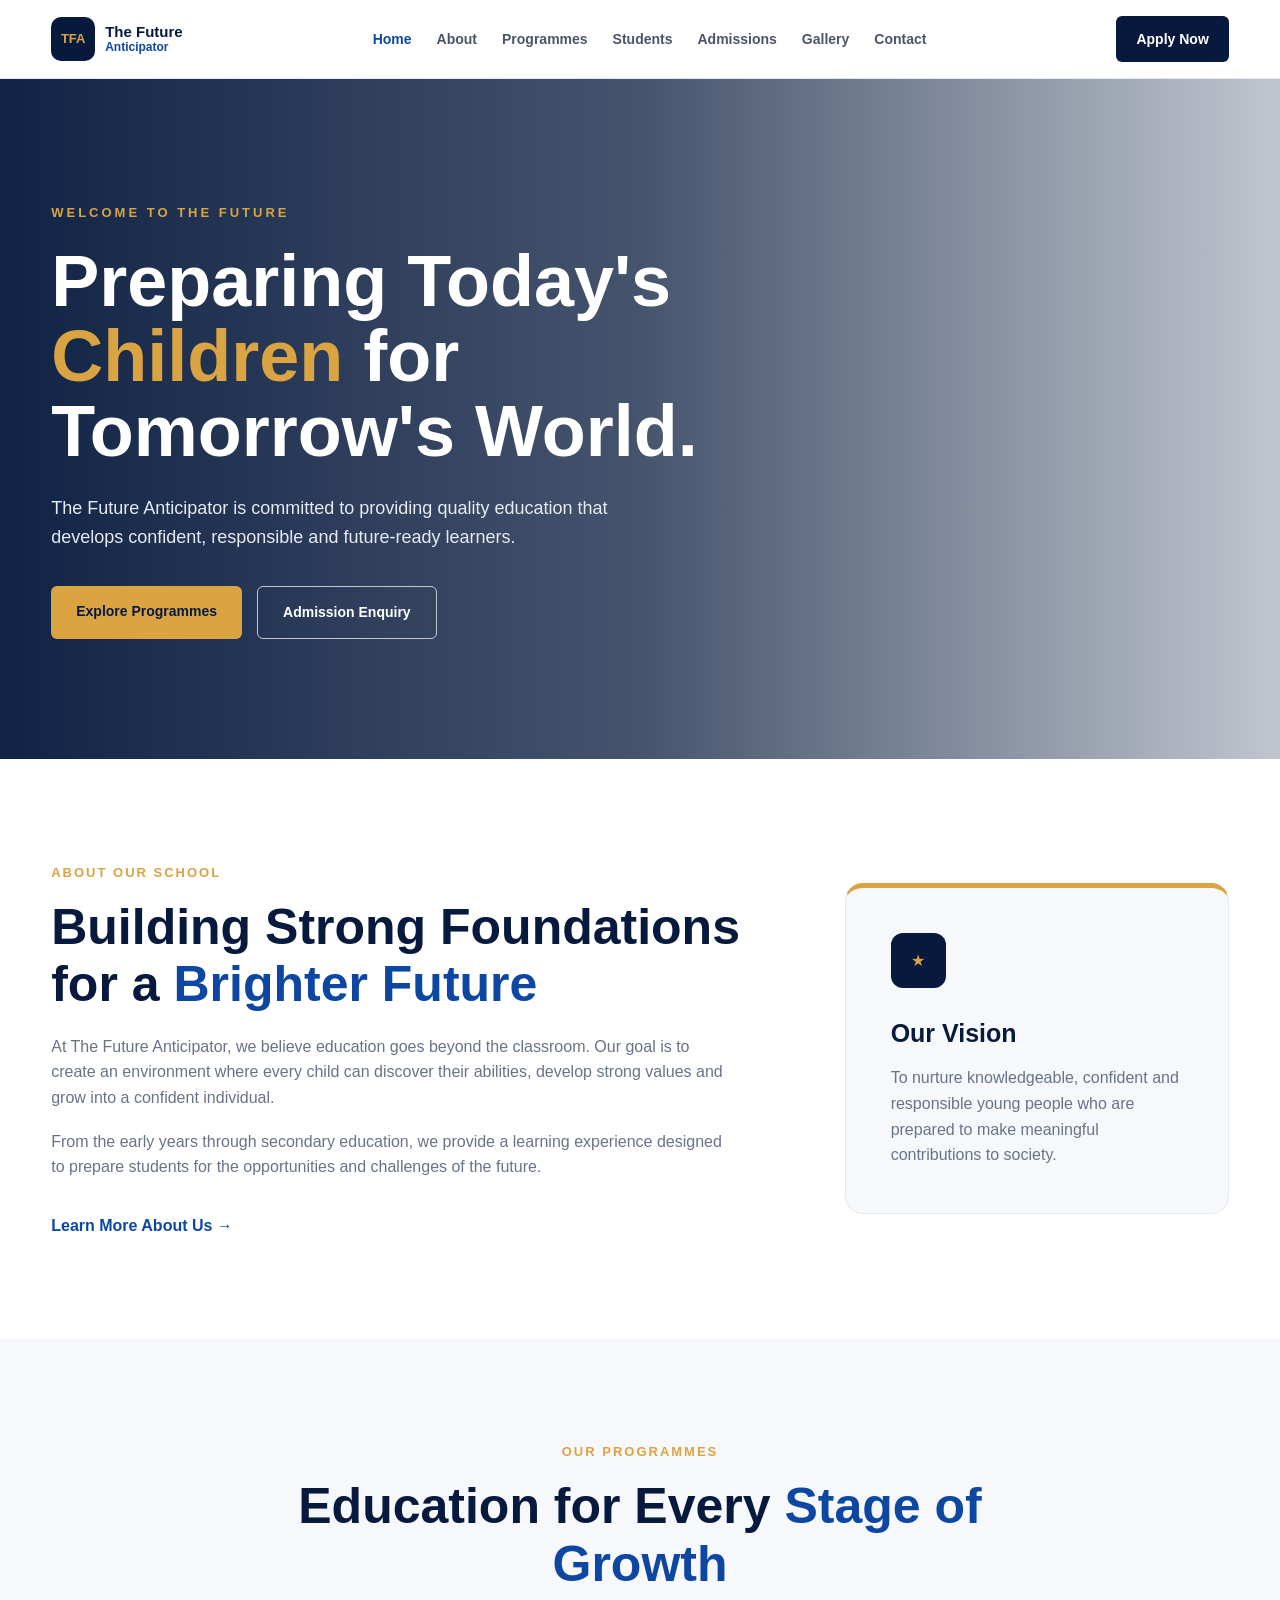
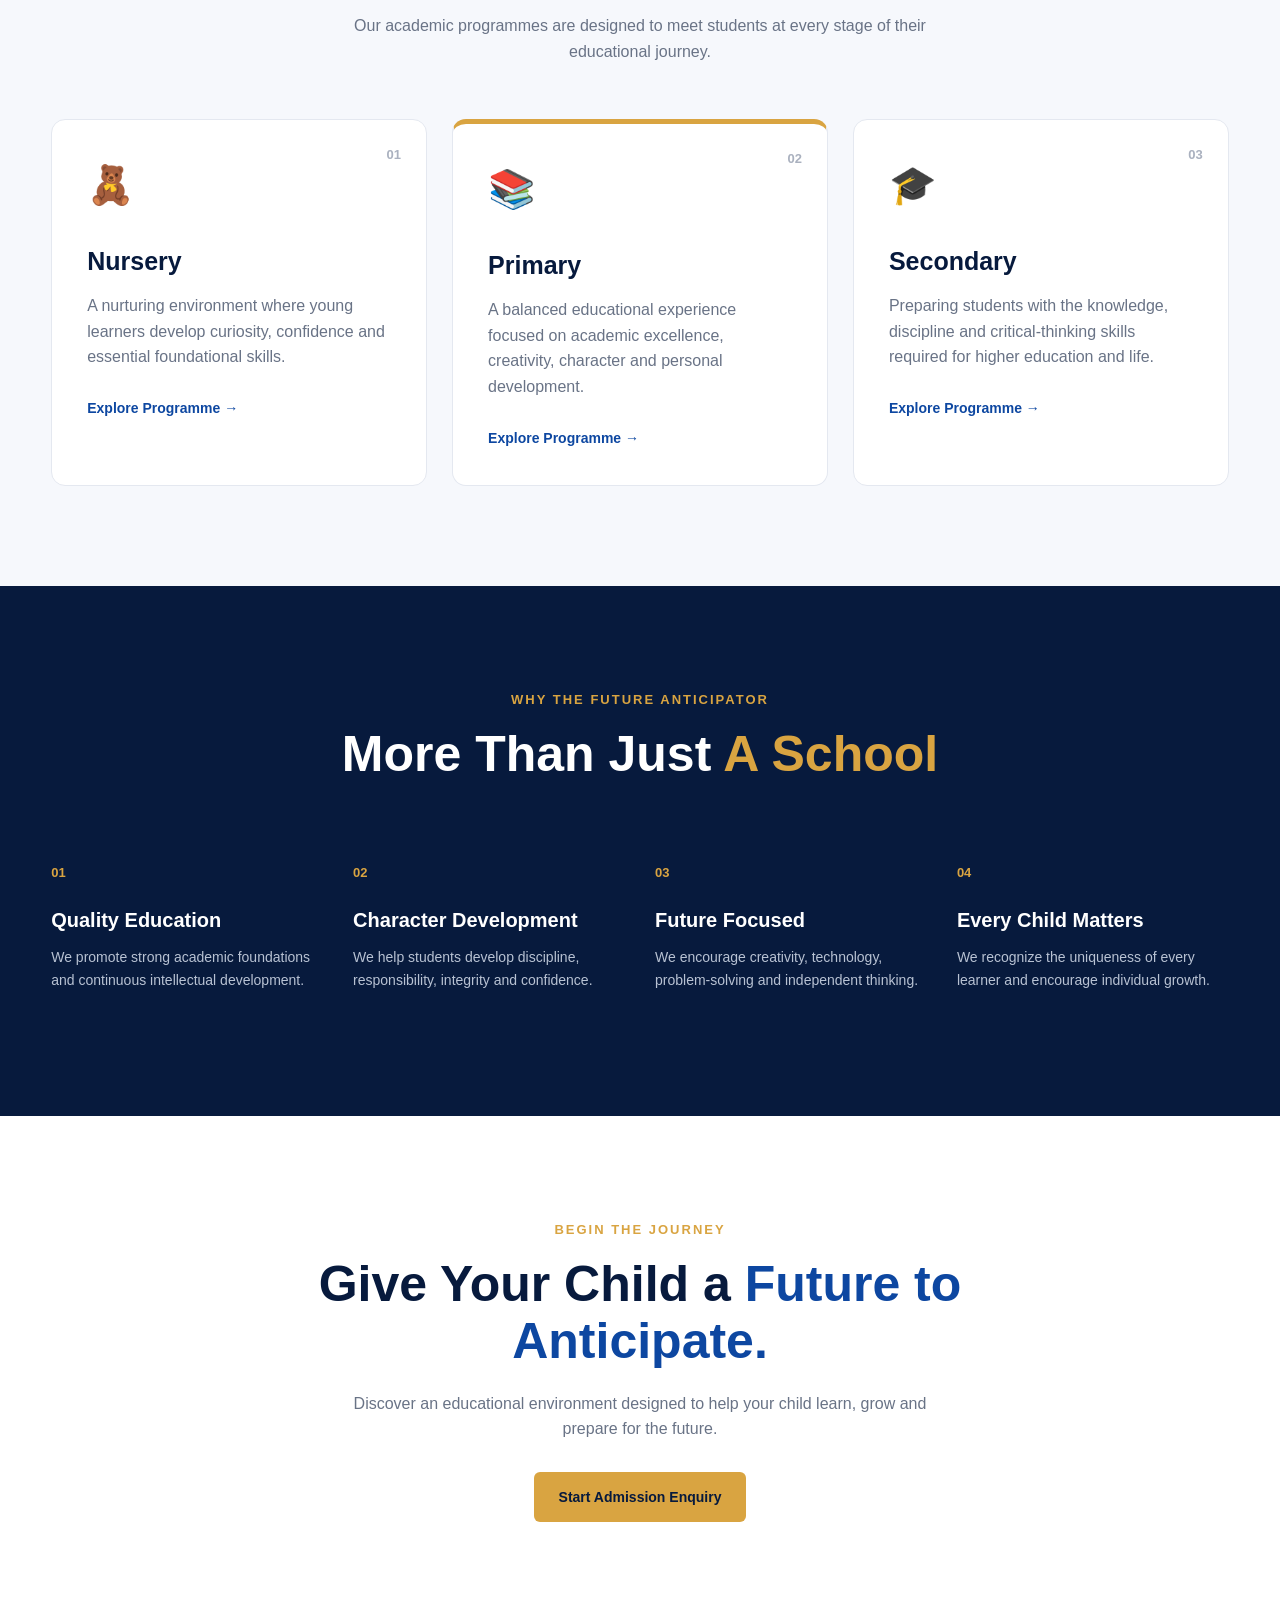
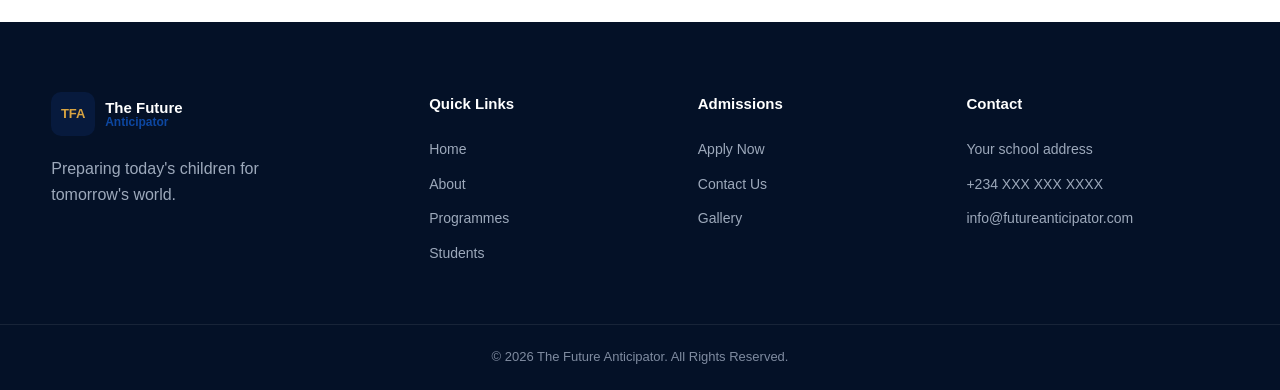
<file: index.html>
<!DOCTYPE html>
<html lang="en">
<head>
    <meta charset="UTF-8">
    <meta name="viewport" content="width=device-width, initial-scale=1.0">

    <meta
        name="description"
        content="The Future Anticipator - nurturing young minds for a brighter and better future."
    >

    <title>The Future Anticipator | Home</title>

    <link rel="stylesheet" href="style.css">
</head>

<body>

    <!-- ================= HEADER ================= -->

    <header class="header">

        <div class="container nav-container">

            <a href="index.html" class="logo">
                <span class="logo-mark">TFA</span>

                <div class="logo-text">
                    <strong>The Future</strong>
                    <span>Anticipator</span>
                </div>
            </a>


            <nav class="navbar" id="navbar">

                <a href="index.html" class="active">Home</a>

                <a href="about.html">About</a>

                <a href="programmes.html">Programmes</a>

                <a href="students.html">Students</a>

                <a href="admissions.html">Admissions</a>

                <a href="gallery.html">Gallery</a>

                <a href="contact.html">Contact</a>

            </nav>


            <a href="admissions.html" class="nav-button">
                Apply Now
            </a>


            <button class="menu-button" id="menuButton">
                ☰
            </button>

        </div>

    </header>


    <!-- ================= HERO ================= -->

    <main>

        <section class="hero">

            <div class="hero-overlay"></div>

            <div class="container hero-content">

                <div class="hero-text">

                    <span class="hero-label">
                        WELCOME TO THE FUTURE
                    </span>

                    <h1>
                        Preparing Today's
                        <span>Children</span>
                        for Tomorrow's World.
                    </h1>

                    <p>
                        The Future Anticipator is committed to providing
                        quality education that develops confident,
                        responsible and future-ready learners.
                    </p>

                    <div class="hero-buttons">

                        <a href="programmes.html" class="btn btn-primary">
                            Explore Programmes
                        </a>

                        <a href="admissions.html" class="btn btn-outline">
                            Admission Enquiry
                        </a>

                    </div>

                </div>

            </div>

        </section>


        <!-- ================= INTRODUCTION ================= -->

        <section class="intro section">

            <div class="container intro-grid">

                <div class="intro-content">

                    <span class="section-label">
                        ABOUT OUR SCHOOL
                    </span>

                    <h2>
                        Building Strong Foundations
                        for a <span>Brighter Future</span>
                    </h2>

                    <p>
                        At The Future Anticipator, we believe education
                        goes beyond the classroom. Our goal is to create
                        an environment where every child can discover
                        their abilities, develop strong values and grow
                        into a confident individual.
                    </p>

                    <p>
                        From the early years through secondary education,
                        we provide a learning experience designed to
                        prepare students for the opportunities and
                        challenges of the future.
                    </p>

                    <a href="about.html" class="text-link">
                        Learn More About Us →
                    </a>

                </div>


                <div class="intro-card">

                    <div class="intro-icon">
                        ★
                    </div>

                    <h3>
                        Our Vision
                    </h3>

                    <p>
                        To nurture knowledgeable, confident and
                        responsible young people who are prepared
                        to make meaningful contributions to society.
                    </p>

                </div>

            </div>

        </section>


        <!-- ================= PROGRAMMES ================= -->

        <section class="programmes section">

            <div class="container">

                <div class="section-heading">

                    <span class="section-label">
                        OUR PROGRAMMES
                    </span>

                    <h2>
                        Education for Every
                        <span>Stage of Growth</span>
                    </h2>

                    <p>
                        Our academic programmes are designed to meet
                        students at every stage of their educational
                        journey.
                    </p>

                </div>


                <div class="programme-grid">


                    <!-- Nursery -->

                    <article class="programme-card">

                        <div class="programme-number">
                            01
                        </div>

                        <div class="programme-icon">
                            🧸
                        </div>

                        <h3>
                            Nursery
                        </h3>

                        <p>
                            A nurturing environment where young learners
                            develop curiosity, confidence and essential
                            foundational skills.
                        </p>

                        <a href="programmes.html">
                            Explore Programme →
                        </a>

                    </article>


                    <!-- Primary -->

                    <article class="programme-card featured">

                        <div class="programme-number">
                            02
                        </div>

                        <div class="programme-icon">
                            📚
                        </div>

                        <h3>
                            Primary
                        </h3>

                        <p>
                            A balanced educational experience focused
                            on academic excellence, creativity, character
                            and personal development.
                        </p>

                        <a href="programmes.html">
                            Explore Programme →
                        </a>

                    </article>


                    <!-- Secondary -->

                    <article class="programme-card">

                        <div class="programme-number">
                            03
                        </div>

                        <div class="programme-icon">
                            🎓
                        </div>

                        <h3>
                            Secondary
                        </h3>

                        <p>
                            Preparing students with the knowledge,
                            discipline and critical-thinking skills
                            required for higher education and life.
                        </p>

                        <a href="programmes.html">
                            Explore Programme →
                        </a>

                    </article>

                </div>

            </div>

        </section>


        <!-- ================= WHY US ================= -->

        <section class="why-us section">

            <div class="container">

                <div class="section-heading light">

                    <span class="section-label">
                        WHY THE FUTURE ANTICIPATOR
                    </span>

                    <h2>
                        More Than Just
                        <span>A School</span>
                    </h2>

                </div>


                <div class="features-grid">

                    <div class="feature">

                        <div class="feature-icon">
                            01
                        </div>

                        <h3>
                            Quality Education
                        </h3>

                        <p>
                            We promote strong academic foundations
                            and continuous intellectual development.
                        </p>

                    </div>


                    <div class="feature">

                        <div class="feature-icon">
                            02
                        </div>

                        <h3>
                            Character Development
                        </h3>

                        <p>
                            We help students develop discipline,
                            responsibility, integrity and confidence.
                        </p>

                    </div>


                    <div class="feature">

                        <div class="feature-icon">
                            03
                        </div>

                        <h3>
                            Future Focused
                        </h3>

                        <p>
                            We encourage creativity, technology,
                            problem-solving and independent thinking.
                        </p>

                    </div>


                    <div class="feature">

                        <div class="feature-icon">
                            04
                        </div>

                        <h3>
                            Every Child Matters
                        </h3>

                        <p>
                            We recognize the uniqueness of every learner
                            and encourage individual growth.
                        </p>

                    </div>

                </div>

            </div>

        </section>


        <!-- ================= CTA ================= -->

        <section class="cta section">

            <div class="container cta-content">

                <span class="section-label">
                    BEGIN THE JOURNEY
                </span>

                <h2>
                    Give Your Child a
                    <span>Future to Anticipate.</span>
                </h2>

                <p>
                    Discover an educational environment designed
                    to help your child learn, grow and prepare
                    for the future.
                </p>

                <a href="admissions.html" class="btn btn-primary">
                    Start Admission Enquiry
                </a>

            </div>

        </section>

    </main>


    <!-- ================= FOOTER ================= -->

    <footer class="footer">

        <div class="container footer-grid">


            <div class="footer-brand">

                <a href="index.html" class="logo footer-logo">

                    <span class="logo-mark">
                        TFA
                    </span>

                    <div class="logo-text">
                        <strong>The Future</strong>
                        <span>Anticipator</span>
                    </div>

                </a>

                <p>
                    Preparing today's children for tomorrow's world.
                </p>

            </div>


            <div class="footer-column">

                <h3>
                    Quick Links
                </h3>

                <a href="index.html">Home</a>

                <a href="about.html">About</a>

                <a href="programmes.html">Programmes</a>

                <a href="students.html">Students</a>

            </div>


            <div class="footer-column">

                <h3>
                    Admissions
                </h3>

                <a href="admissions.html">Apply Now</a>

                <a href="contact.html">Contact Us</a>

                <a href="gallery.html">Gallery</a>

            </div>


            <div class="footer-column">

                <h3>
                    Contact
                </h3>

                <p>
                    Your school address
                </p>

                <p>
                    +234 XXX XXX XXXX
                </p>

                <p>
                    info@futureanticipator.com
                </p>

            </div>

        </div>


        <div class="footer-bottom">

            <div class="container">

                <p>
                    © 2026 The Future Anticipator.
                    All Rights Reserved.
                </p>

            </div>

        </div>

    </footer>


    <script src="script.js"></script>

</body>
</html>
</file>
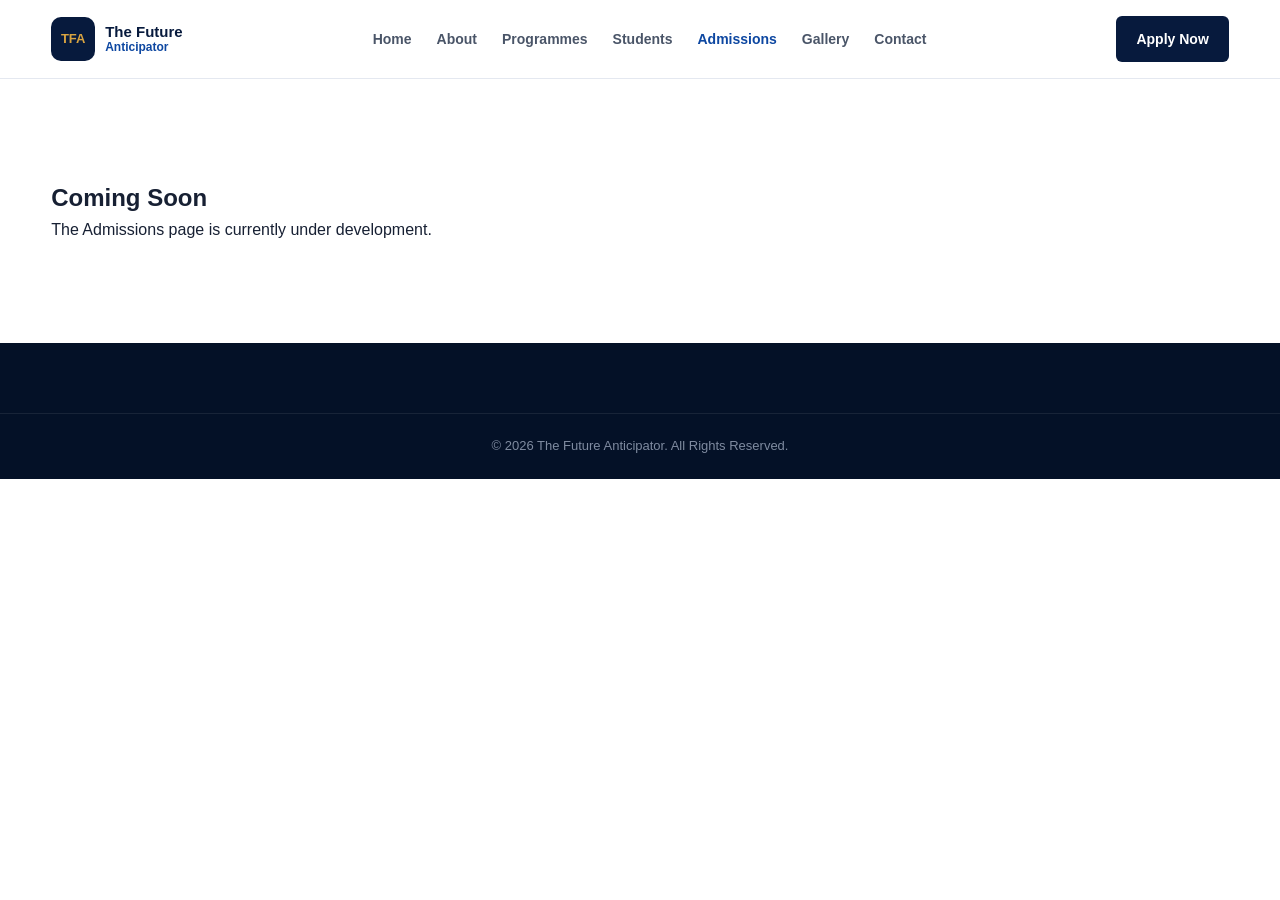
<file: admissions.html>
<!DOCTYPE html>
<html lang="en">

<head>
    <meta charset="UTF-8">
    <meta name="viewport" content="width=device-width, initial-scale=1.0">

    <title>Admissions | The Future Anticipator</title>

    <link rel="stylesheet" href="style.css">
</head>

<body>

    <header class="header">

        <div class="container nav-container">

            <a href="index.html" class="logo">
                <span class="logo-mark">TFA</span>

                <div class="logo-text">
                    <strong>The Future</strong>
                    <span>Anticipator</span>
                </div>
            </a>

            <nav class="navbar" id="navbar">
                <a href="index.html">Home</a>
                <a href="about.html">About</a>
                <a href="programmes.html">Programmes</a>
                <a href="students.html">Students</a>
                <a href="admissions.html" class="active">Admissions</a>
                <a href="gallery.html">Gallery</a>
                <a href="contact.html">Contact</a>
            </nav>

            <a href="admissions.html" class="nav-button">
                Apply Now
            </a>

            <button class="menu-button" id="menuButton">
                ☰
            </button>

        </div>

    </header>


    <main>

        <section class="section">

            <div class="container">

                <h1>Coming Soon</h1>

                <p>
                    The Admissions page is currently under development.
                </p>

            </div>

        </section>

    </main>

    <footer class="footer">
        <div class="footer-bottom">
            <div class="container">
                <p>
                    © 2026 The Future Anticipator. All Rights Reserved.
                </p>
            </div>
        </div>
    </footer>

    <script src="script.js"></script>

</body>

</html>
</file>
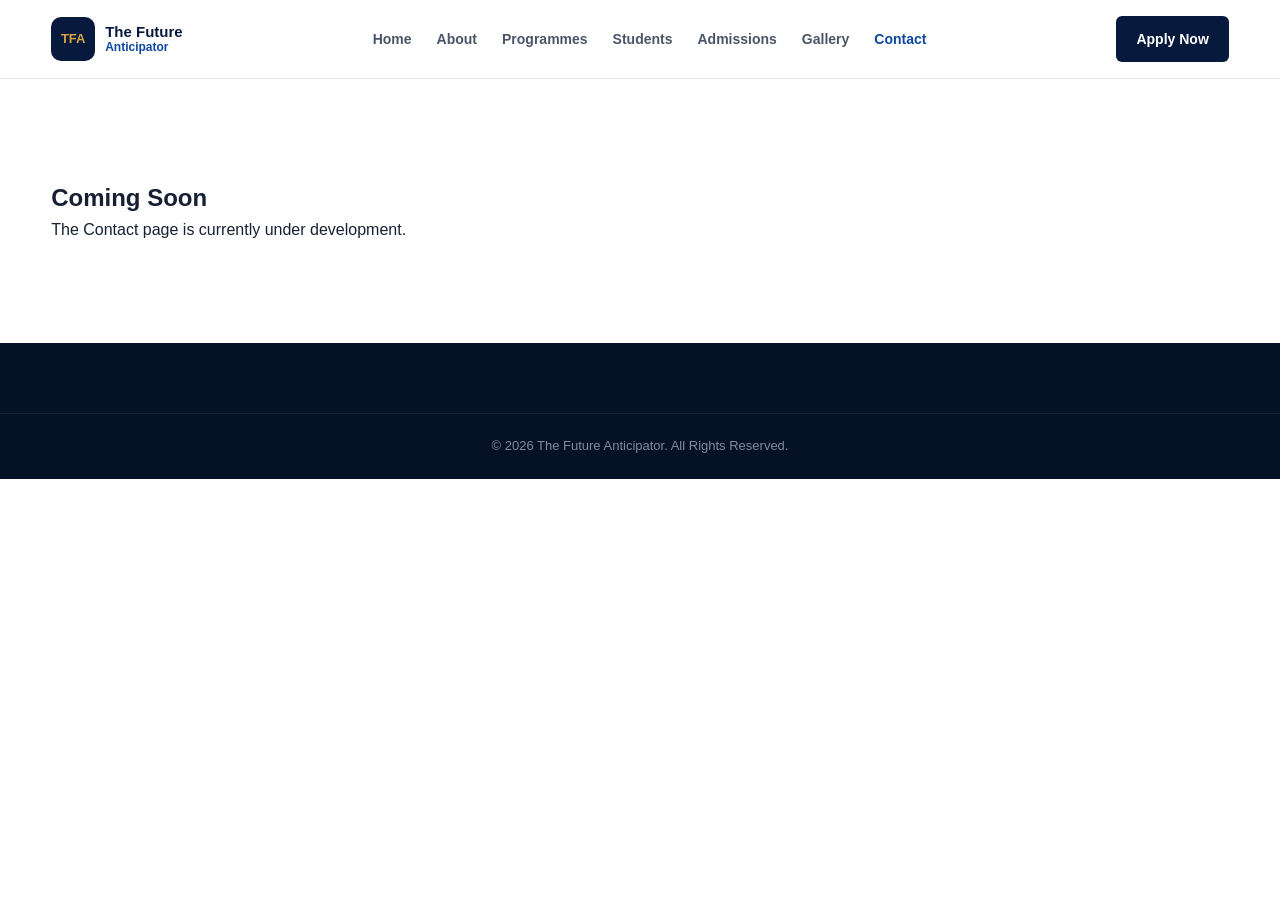
<file: contact.html>
<!DOCTYPE html>
<html lang="en">

<head>
    <meta charset="UTF-8">
    <meta name="viewport" content="width=device-width, initial-scale=1.0">

    <title>Contact | The Future Anticipator</title>

    <link rel="stylesheet" href="style.css">
</head>

<body>

    <header class="header">

        <div class="container nav-container">

            <a href="index.html" class="logo">
                <span class="logo-mark">TFA</span>

                <div class="logo-text">
                    <strong>The Future</strong>
                    <span>Anticipator</span>
                </div>
            </a>

            <nav class="navbar" id="navbar">
                <a href="index.html">Home</a>
                <a href="about.html">About</a>
                <a href="programmes.html">Programmes</a>
                <a href="students.html">Students</a>
                <a href="admissions.html">Admissions</a>
                <a href="gallery.html">Gallery</a>
                <a href="contact.html" class="active">Contact</a>
            </nav>

            <a href="admissions.html" class="nav-button">
                Apply Now
            </a>

            <button class="menu-button" id="menuButton">
                ☰
            </button>

        </div>

    </header>


    <main>

        <section class="section">

            <div class="container">

                <h1>Coming Soon</h1>

                <p>
                    The Contact page is currently under development.
                </p>

            </div>

        </section>

    </main>

    <footer class="footer">
        <div class="footer-bottom">
            <div class="container">
                <p>
                    © 2026 The Future Anticipator. All Rights Reserved.
                </p>
            </div>
        </div>
    </footer>

    <script src="script.js"></script>

</body>

</html>
</file>
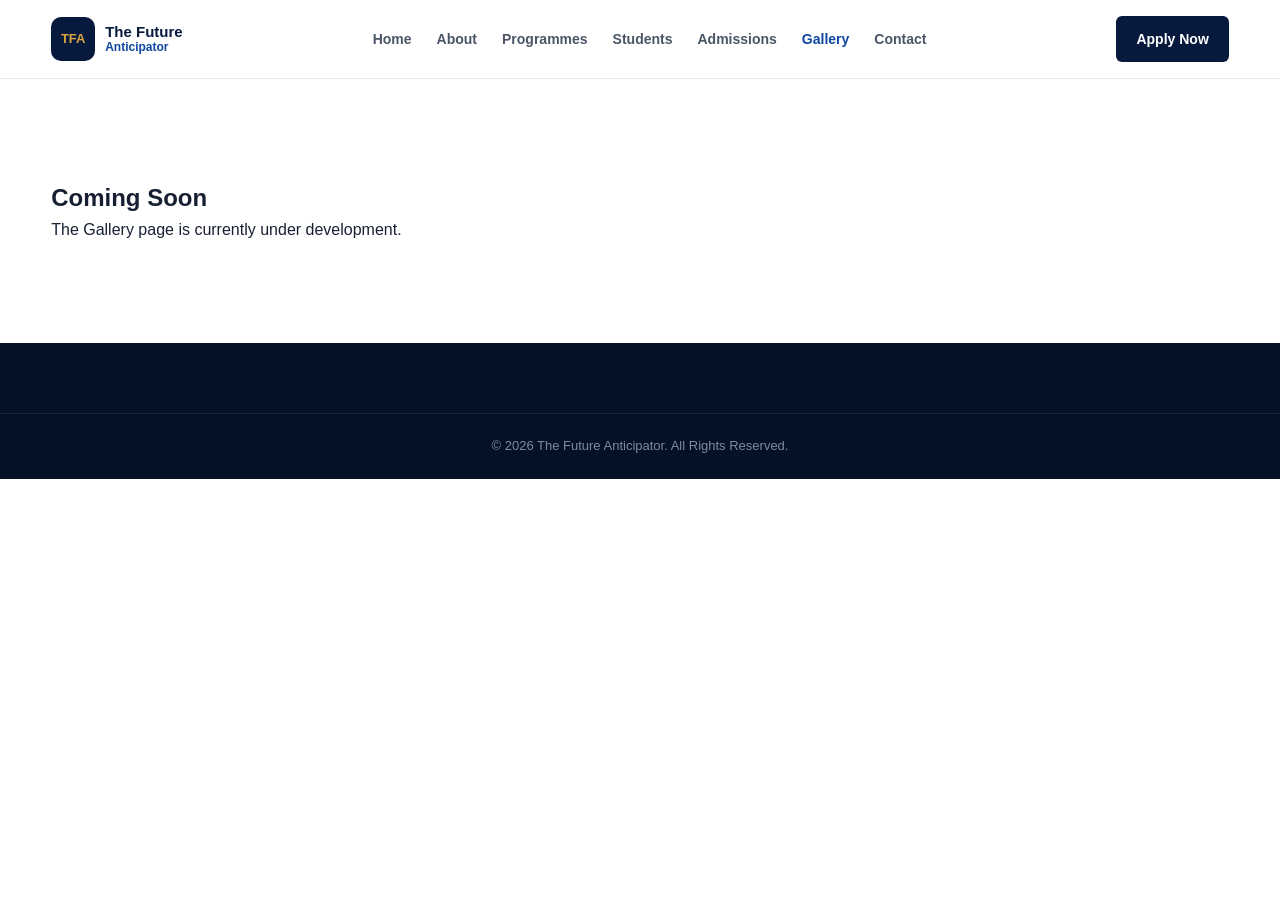
<file: gallery.html>
<!DOCTYPE html>
<html lang="en">

<head>
    <meta charset="UTF-8">
    <meta name="viewport" content="width=device-width, initial-scale=1.0">

    <title>Gallery | The Future Anticipator</title>

    <link rel="stylesheet" href="style.css">
</head>

<body>

    <header class="header">

        <div class="container nav-container">

            <a href="index.html" class="logo">
                <span class="logo-mark">TFA</span>

                <div class="logo-text">
                    <strong>The Future</strong>
                    <span>Anticipator</span>
                </div>
            </a>

            <nav class="navbar" id="navbar">
                <a href="index.html">Home</a>
                <a href="about.html">About</a>
                <a href="programmes.html">Programmes</a>
                <a href="students.html">Students</a>
                <a href="admissions.html">Admissions</a>
                <a href="gallery.html" class="active">Gallery</a>
                <a href="contact.html">Contact</a>
            </nav>

            <a href="admissions.html" class="nav-button">
                Apply Now
            </a>

            <button class="menu-button" id="menuButton">
                ☰
            </button>

        </div>

    </header>


    <main>

        <section class="section">

            <div class="container">

                <h1>Coming Soon</h1>

                <p>
                    The Gallery page is currently under development.
                </p>

            </div>

        </section>

    </main>

    <footer class="footer">
        <div class="footer-bottom">
            <div class="container">
                <p>
                    © 2026 The Future Anticipator. All Rights Reserved.
                </p>
            </div>
        </div>
    </footer>

    <script src="script.js"></script>

</body>

</html>
</file>
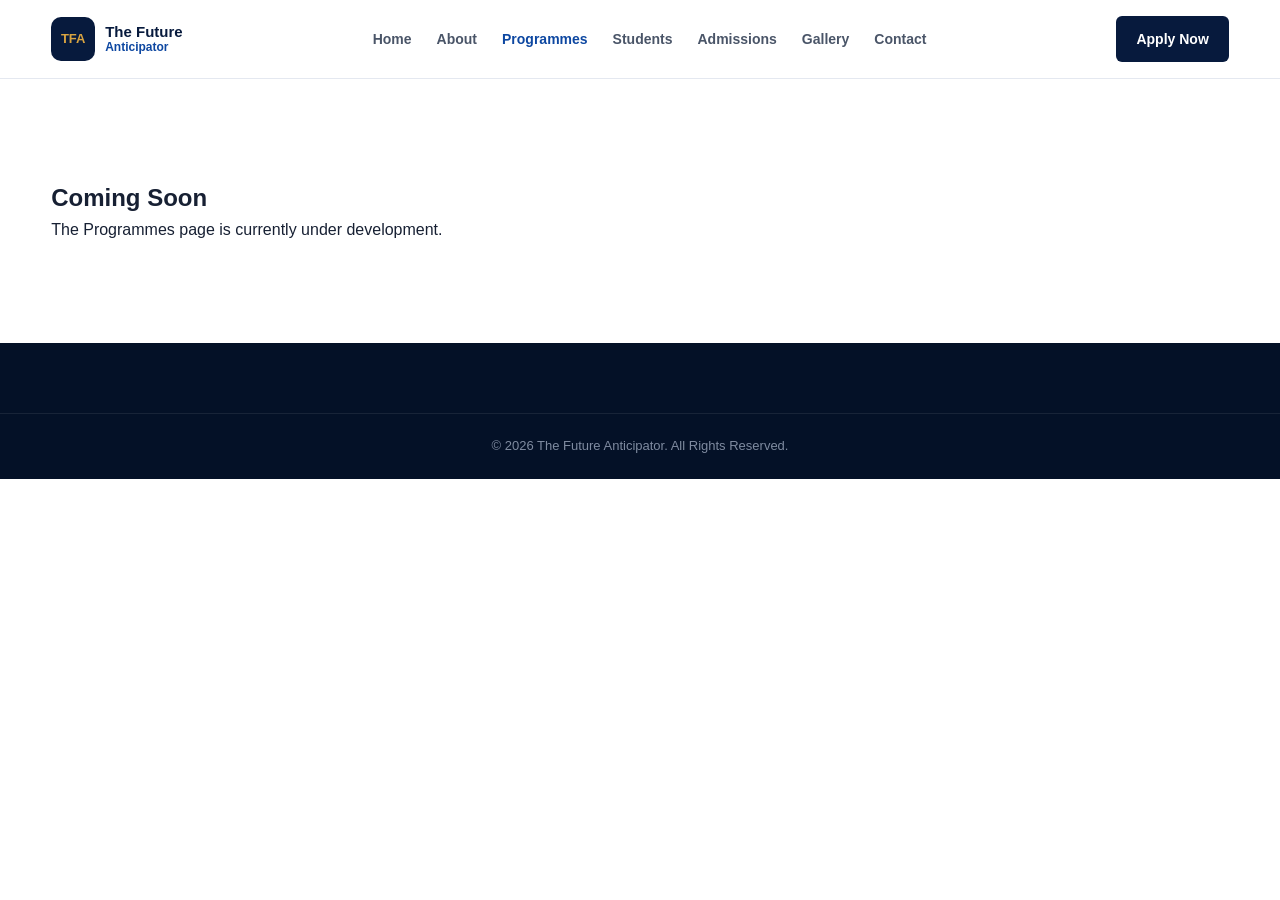
<file: programmes.html>
<!DOCTYPE html>
<html lang="en">

<head>
    <meta charset="UTF-8">
    <meta name="viewport" content="width=device-width, initial-scale=1.0">

    <title>Programmes | The Future Anticipator</title>

    <link rel="stylesheet" href="style.css">
</head>

<body>

    <header class="header">

        <div class="container nav-container">

            <a href="index.html" class="logo">
                <span class="logo-mark">TFA</span>

                <div class="logo-text">
                    <strong>The Future</strong>
                    <span>Anticipator</span>
                </div>
            </a>

            <nav class="navbar" id="navbar">
                <a href="index.html">Home</a>
                <a href="about.html">About</a>
                <a href="programmes.html" class="active">Programmes</a>
                <a href="students.html">Students</a>
                <a href="admissions.html">Admissions</a>
                <a href="gallery.html">Gallery</a>
                <a href="contact.html">Contact</a>
            </nav>

            <a href="admissions.html" class="nav-button">
                Apply Now
            </a>

            <button class="menu-button" id="menuButton">
                ☰
            </button>

        </div>

    </header>


    <main>

        <section class="section">

            <div class="container">

                <h1>Coming Soon</h1>

                <p>
                    The Programmes page is currently under development.
                </p>

            </div>

        </section>

    </main>

    <footer class="footer">
        <div class="footer-bottom">
            <div class="container">
                <p>
                    © 2026 The Future Anticipator. All Rights Reserved.
                </p>
            </div>
        </div>
    </footer>

    <script src="script.js"></script>

</body>

</html>
</file>
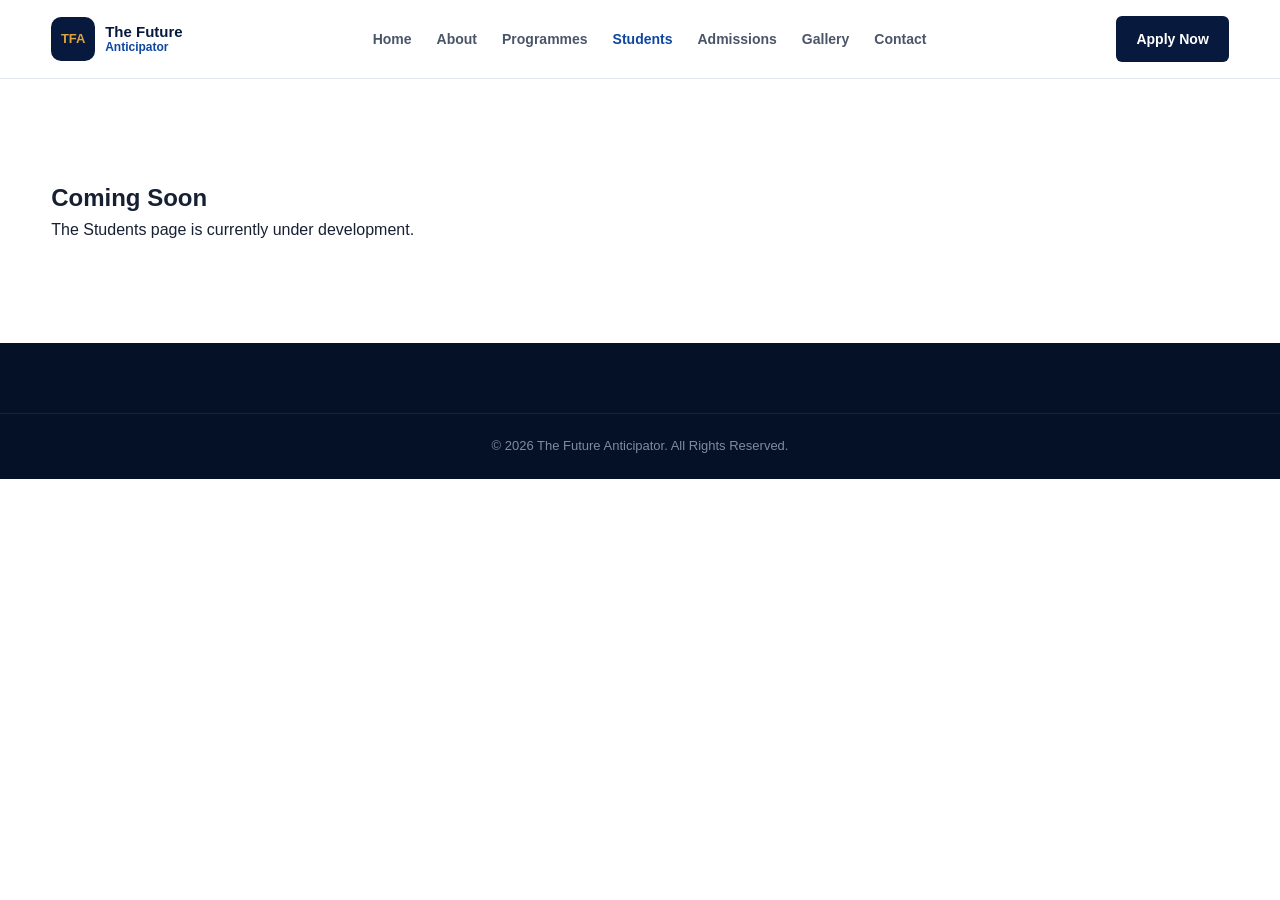
<file: students.html>
<!DOCTYPE html>
<html lang="en">

<head>
    <meta charset="UTF-8">
    <meta name="viewport" content="width=device-width, initial-scale=1.0">

    <title>Students | The Future Anticipator</title>

    <link rel="stylesheet" href="style.css">
</head>

<body>

    <header class="header">

        <div class="container nav-container">

            <a href="index.html" class="logo">
                <span class="logo-mark">TFA</span>

                <div class="logo-text">
                    <strong>The Future</strong>
                    <span>Anticipator</span>
                </div>
            </a>

            <nav class="navbar" id="navbar">
                <a href="index.html">Home</a>
                <a href="about.html">About</a>
                <a href="programmes.html">Programmes</a>
                <a href="students.html" class="active">Students</a>
                <a href="admissions.html">Admissions</a>
                <a href="gallery.html">Gallery</a>
                <a href="contact.html">Contact</a>
            </nav>

            <a href="admissions.html" class="nav-button">
                Apply Now
            </a>

            <button class="menu-button" id="menuButton">
                ☰
            </button>

        </div>

    </header>


    <main>

        <section class="section">

            <div class="container">

                <h1>Coming Soon</h1>

                <p>
                    The Students page is currently under development.
                </p>

            </div>

        </section>

    </main>

    <footer class="footer">
        <div class="footer-bottom">
            <div class="container">
                <p>
                    © 2026 The Future Anticipator. All Rights Reserved.
                </p>
            </div>
        </div>
    </footer>

    <script src="script.js"></script>

</body>

</html>
</file>
<file: style.css>
/* ================================
   RESET
================================ */

* {
    margin: 0;
    padding: 0;
    box-sizing: border-box;
}


html {
    scroll-behavior: smooth;
}


body {
    font-family: Arial, Helvetica, sans-serif;
    color: #172033;
    background: #ffffff;
    line-height: 1.6;
}


a {
    text-decoration: none;
    color: inherit;
}


img {
    max-width: 100%;
    display: block;
}


/* ================================
   VARIABLES
================================ */

:root {

    --navy: #071a3d;

    --blue: #0d47a1;

    --light-blue: #eaf2ff;

    --gold: #d9a441;

    --white: #ffffff;

    --text: #172033;

    --muted: #697386;

    --light: #f6f8fc;

    --border: #e4e8f0;

}


/* ================================
   GLOBAL
================================ */

.container {
    width: min(1180px, 92%);
    margin: auto;
}


.section {
    padding: 100px 0;
}


.section-label {
    display: inline-block;

    font-size: 13px;

    font-weight: 700;

    letter-spacing: 2px;

    color: var(--gold);

    margin-bottom: 15px;
}


.section-heading {
    max-width: 700px;

    margin: 0 auto 55px;

    text-align: center;
}


.section-heading h2,
.intro-content h2,
.cta h2 {

    font-size: clamp(32px, 5vw, 50px);

    line-height: 1.15;

    color: var(--navy);

    margin-bottom: 20px;
}


.section-heading h2 span,
.intro-content h2 span,
.cta h2 span {

    color: var(--blue);
}


.section-heading p {
    color: var(--muted);

    max-width: 650px;

    margin: auto;
}


/* ================================
   HEADER
================================ */

.header {

    position: sticky;

    top: 0;

    z-index: 1000;

    background: rgba(255, 255, 255, 0.96);

    backdrop-filter: blur(10px);

    border-bottom: 1px solid var(--border);
}


.nav-container {

    min-height: 78px;

    display: flex;

    align-items: center;

    justify-content: space-between;

    gap: 30px;
}


.logo {

    display: flex;

    align-items: center;

    gap: 10px;
}


.logo-mark {

    width: 44px;

    height: 44px;

    display: grid;

    place-items: center;

    background: var(--navy);

    color: var(--gold);

    border-radius: 10px;

    font-weight: 800;

    font-size: 13px;
}


.logo-text {

    display: flex;

    flex-direction: column;

    line-height: 1.1;
}


.logo-text strong {

    color: var(--navy);

    font-size: 15px;
}


.logo-text span {

    color: var(--blue);

    font-size: 12px;

    font-weight: 600;
}


.navbar {

    display: flex;

    align-items: center;

    gap: 25px;
}


.navbar a {

    color: #4a5568;

    font-size: 14px;

    font-weight: 600;

    transition: 0.3s;
}


.navbar a:hover,
.navbar a.active {

    color: var(--blue);
}


.nav-button {

    padding: 12px 20px;

    background: var(--navy);

    color: white;

    border-radius: 6px;

    font-size: 14px;

    font-weight: 700;

    transition: 0.3s;
}


.nav-button:hover {

    background: var(--blue);

    transform: translateY(-2px);
}


.menu-button {

    display: none;

    border: none;

    background: none;

    font-size: 28px;

    cursor: pointer;

    color: var(--navy);
}


/* ================================
   HERO
================================ */

.hero {

    min-height: 680px;

    position: relative;

    display: flex;

    align-items: center;

    background:
        linear-gradient(
            90deg,
            rgba(7, 26, 61, 0.96),
            rgba(7, 26, 61, 0.75),
            rgba(7, 26, 61, 0.25)
        ),
        url("https://images.unsplash.com/photo-1509062522246-3755977927d7?auto=format&fit=crop&w=1800&q=85");

    background-size: cover;

    background-position: center;
}


.hero-content {

    position: relative;

    z-index: 2;
}


.hero-text {

    max-width: 720px;

    color: white;
}


.hero-label {

    display: inline-block;

    color: var(--gold);

    font-size: 13px;

    font-weight: 800;

    letter-spacing: 3px;

    margin-bottom: 20px;
}


.hero h1 {

    font-size: clamp(42px, 7vw, 72px);

    line-height: 1.04;

    margin-bottom: 25px;
}


.hero h1 span {

    color: var(--gold);
}


.hero p {

    max-width: 600px;

    font-size: 18px;

    color: #e5eaf3;

    margin-bottom: 35px;
}


.hero-buttons {

    display: flex;

    gap: 15px;

    flex-wrap: wrap;
}


.btn {

    display: inline-block;

    padding: 14px 25px;

    border-radius: 6px;

    font-weight: 700;

    font-size: 14px;

    transition: 0.3s;
}


.btn-primary {

    background: var(--gold);

    color: var(--navy);
}


.btn-primary:hover {

    transform: translateY(-3px);

    box-shadow: 0 10px 25px rgba(0, 0, 0, 0.15);
}


.btn-outline {

    border: 1px solid rgba(255,255,255,0.7);

    color: white;
}


.btn-outline:hover {

    background: white;

    color: var(--navy);
}


/* ================================
   INTRO
================================ */

.intro-grid {

    display: grid;

    grid-template-columns: 1.3fr 0.7fr;

    gap: 80px;

    align-items: center;
}


.intro-content p {

    color: var(--muted);

    margin-bottom: 18px;

    max-width: 680px;
}


.text-link {

    display: inline-block;

    margin-top: 15px;

    color: var(--blue);

    font-weight: 700;
}


.intro-card {

    padding: 45px;

    background: var(--light);

    border: 1px solid var(--border);

    border-radius: 18px;

    border-top: 5px solid var(--gold);
}


.intro-icon {

    width: 55px;

    height: 55px;

    display: grid;

    place-items: center;

    background: var(--navy);

    color: var(--gold);

    border-radius: 12px;

    margin-bottom: 25px;
}


.intro-card h3 {

    font-size: 25px;

    color: var(--navy);

    margin-bottom: 12px;
}


.intro-card p {

    color: var(--muted);
}


/* ================================
   PROGRAMMES
================================ */

.programmes {

    background: var(--light);
}


.programme-grid {

    display: grid;

    grid-template-columns: repeat(3, 1fr);

    gap: 25px;
}


.programme-card {

    position: relative;

    background: white;

    padding: 35px;

    border: 1px solid var(--border);

    border-radius: 14px;

    transition: 0.3s;
}


.programme-card:hover {

    transform: translateY(-8px);

    box-shadow: 0 20px 45px rgba(7, 26, 61, 0.08);
}


.programme-card.featured {

    border-top: 5px solid var(--gold);
}


.programme-number {

    position: absolute;

    top: 25px;

    right: 25px;

    font-size: 13px;

    color: #aab1bf;

    font-weight: 800;
}


.programme-icon {

    font-size: 38px;

    margin-bottom: 25px;
}


.programme-card h3 {

    color: var(--navy);

    font-size: 25px;

    margin-bottom: 12px;
}


.programme-card p {

    color: var(--muted);

    margin-bottom: 25px;
}


.programme-card a {

    color: var(--blue);

    font-weight: 700;

    font-size: 14px;
}


/* ================================
   WHY US
================================ */

.why-us {

    background: var(--navy);

    color: white;
}


.section-heading.light h2 {

    color: white;
}


.section-heading.light h2 span {

    color: var(--gold);
}


.features-grid {

    display: grid;

    grid-template-columns: repeat(4, 1fr);

    gap: 30px;
}


.feature {

    padding: 25px 0;
}


.feature-icon {

    color: var(--gold);

    font-size: 13px;

    font-weight: 800;

    margin-bottom: 20px;
}


.feature h3 {

    font-size: 20px;

    margin-bottom: 10px;
}


.feature p {

    color: #b8c2d3;

    font-size: 14px;
}


/* ================================
   CTA
================================ */

.cta {

    text-align: center;

    background: white;
}


.cta-content {

    max-width: 750px;

    margin: auto;
}


.cta p {

    color: var(--muted);

    margin: 0 auto 30px;

    max-width: 600px;
}


/* ================================
   FOOTER
================================ */

.footer {

    background: #041127;

    color: white;

    padding-top: 70px;
}


.footer-grid {

    display: grid;

    grid-template-columns: 1.5fr 1fr 1fr 1.2fr;

    gap: 50px;

    padding-bottom: 60px;
}


.footer-logo .logo-text strong {

    color: white;
}


.footer-brand p {

    color: #9da9bb;

    margin-top: 20px;

    max-width: 280px;
}


.footer-column {

    display: flex;

    flex-direction: column;

    gap: 12px;
}


.footer-column h3 {

    color: white;

    font-size: 15px;

    margin-bottom: 10px;
}


.footer-column a,
.footer-column p {

    color: #9da9bb;

    font-size: 14px;
}


.footer-column a:hover {

    color: var(--gold);
}


.footer-bottom {

    border-top: 1px solid rgba(255,255,255,0.08);

    padding: 22px 0;

    text-align: center;
}


.footer-bottom p {

    color: #7f8ba0;

    font-size: 13px;
}


/* ================================
   RESPONSIVE
================================ */

@media (max-width: 1000px) {

    .navbar {

        position: absolute;

        top: 78px;

        left: 0;

        width: 100%;

        background: white;

        padding: 25px;

        flex-direction: column;

        align-items: flex-start;

        display: none;

        border-bottom: 1px solid var(--border);
    }


    .navbar.show {

        display: flex;
    }


    .menu-button {

        display: block;
    }


    .nav-button {

        display: none;
    }


    .intro-grid {

        grid-template-columns: 1fr;

        gap: 45px;
    }


    .features-grid {

        grid-template-columns: repeat(2, 1fr);
    }


    .footer-grid {

        grid-template-columns: repeat(2, 1fr);
    }

}


@media (max-width: 700px) {

    .section {

        padding: 70px 0;
    }


    .hero {

        min-height: 600px;
    }


    .hero h1 {

        font-size: 45px;
    }


    .hero p {

        font-size: 16px;
    }


    .programme-grid {

        grid-template-columns: 1fr;
    }


    .features-grid {

        grid-template-columns: 1fr;
    }


    .footer-grid {

        grid-template-columns: 1fr;
    }

}
</file>
